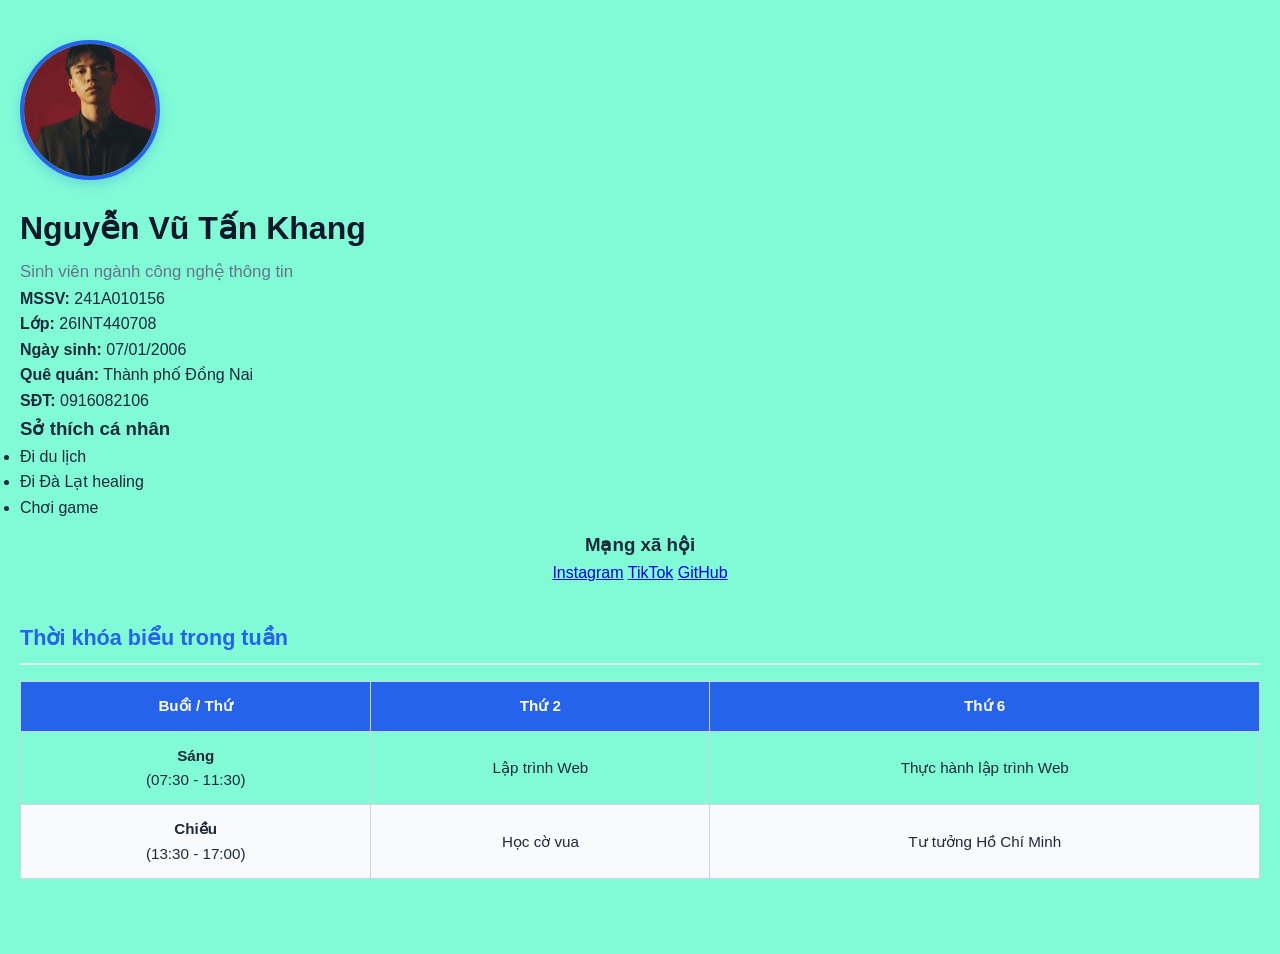
<file: index.html>
<!DOCTYPE html>
<html lang="vi">
<head>
    <meta charset="UTF-8">
    <meta name="viewport" content="width=device-width, initial-scale=1.0">
    <title>GIỚI THIỆU BẢN THÂN</title>
    <link rel="stylesheet" href="style.css">
</head>
<body>
    <div class="card">
        <img src="avatar.jpg" alt="Ảnh cá nhân" class="avatar">
        <h1>Nguyễn Vũ Tấn Khang</h1>
        <p class="subtitle">Sinh viên ngành công nghệ thông tin</p>

        <div class="info-section">
            <p><strong>MSSV:</strong> 241A010156</p>
            <p><strong>Lớp:</strong> 26INT440708</p>
            <p><strong>Ngày sinh:</strong> 07/01/2006</p>
            <p><strong>Quê quán:</strong> Thành phố Đồng Nai</p>
            <p><strong>SĐT:</strong> 0916082106</p>
        </div>

        <div class="hobbies">
            <h3>Sở thích cá nhân</h3>
            <ul>
                <li>Đi du lịch</li>
                <li>Đi Đà Lạt healing</li>
                <li>Chơi game</li>
            </ul>
        </div>

        <div class="social-links">
            <h3>Mạng xã hội</h3>
            <a href="https://www.instagram.com/_tannkhanng_?mdxt=MTF2ZmRlazZpbnE5eg%3D%3D&utm_source=qr" target="_blank">Instagram</a>
            <a href="https://www.tiktok.com/@tkhangg_0701" target="_blank">TikTok</a>
            <a href="https://github.com/tKhangg-07/webcuatui.git" target="_blank">GitHub</a>
        </div>
    </div>
</body>
        <section class="card">
            <h2>Thời khóa biểu trong tuần</h2>
            <div class="table-wrapper">
                <table>
                    <thead>
                        <tr>
                            <th>Buổi / Thứ</th>
                            <th>Thứ 2</th>
                            <th>Thứ 6</th>
                        </tr>
                    </thead>
                    <tbody>
                        <tr>
                            <td><strong>Sáng</strong><br>(07:30 - 11:30)</td>
                            <td>Lập trình Web</td>
                            <td>Thực hành lập trình Web</td>
                        </tr>
                        <tr>
                            <td><strong>Chiều</strong><br>(13:30 - 17:00)</td>
                            <td>Học cờ vua</td>
                            <td>Tư tưởng Hồ Chí Minh</td>
                        </tr>
                    </tbody>
                </table>
            </div>
        </section>
</html>
</file>
<file: style.css>
/* Thiết lập chung */
* {
    box-sizing: border-box;
    margin: 0;
    padding: 0;
}

body {
    font-family: 'Segoe UI', Tahoma, Geneva, Verdana, sans-serif;
    background-color: #4efac6b6;
    color: #1e293b;
    line-height: 1.6;
    padding: 40px 20px;
}

.container {
    max-width: 850px;
    margin: 0 auto;
    background: #ffffff;
    border-radius: 16px;
    box-shadow: 0 10px 25px rgba(0, 0, 0, 0.08);
    overflow: hidden;
    padding: 40px;
}

/* Header & Ảnh đại diện */
.profile-header {
    text-align: center;
    margin-bottom: 35px;
}

.avatar {
    width: 140px;
    height: 140px;
    border-radius: 50%;
    object-fit: cover;
    border: 4px solid #2563eb;
    margin-bottom: 15px;
    box-shadow: 0 4px 12px rgba(37, 99, 235, 0.25);
}

h1 {
    font-size: 2rem;
    color: #0f172a;
    margin-bottom: 5px;
}

.subtitle {
    color: #64748b;
    font-size: 1.05rem;
}

.card {
    margin-bottom: 35px;
}

h2 {
    font-size: 1.35rem;
    color: #2563eb;
    border-bottom: 2px solid #e2e8f0;
    padding-bottom: 8px;
    margin-bottom: 16px;
}

.hobbies-list {
    list-style: none;
    display: grid;
    grid-template-columns: repeat(auto-fit, minmax(280px, 1fr));
    gap: 12px;
}

.hobbies-list li {
    background-color: #f8fafc;
    padding: 12px 16px;
    border-radius: 8px;
    border-left: 4px solid #2563eb;
    font-weight: 500;
}

.table-wrapper {
    overflow-x: auto;
}

table {
    width: 100%;
    border-collapse: collapse;
    text-align: center;
    font-size: 0.95rem;
}

th, td {
    border: 1px solid #cbd5e1;
    padding: 12px 10px;
}

th {
    background-color: #2563eb;
    color: #ffffff;
    font-weight: 600;
}

tr:nth-child(even) {
    background-color: #f8fafc;
}

tr:hover {
    background-color: #eff6ff;
}

.social-links {
    text-align: center;
    padding-top: 10px;
}

.links {
    display: flex;
    justify-content: center;
    gap: 15px;
    flex-wrap: wrap;
}

.btn {
    text-decoration: none;
    color: #ffffff;
    padding: 10px 24px;
    border-radius: 8px;
    font-weight: 600;
    transition: transform 0.2s, opacity 0.2s;
}

.btn:hover {
    transform: translateY(-2px);
    opacity: 0.9;
}

.fb { background-color: #1877f2; }
.gh { background-color: #24292e; }
.li { background-color: #0a66c2; }
</file>
